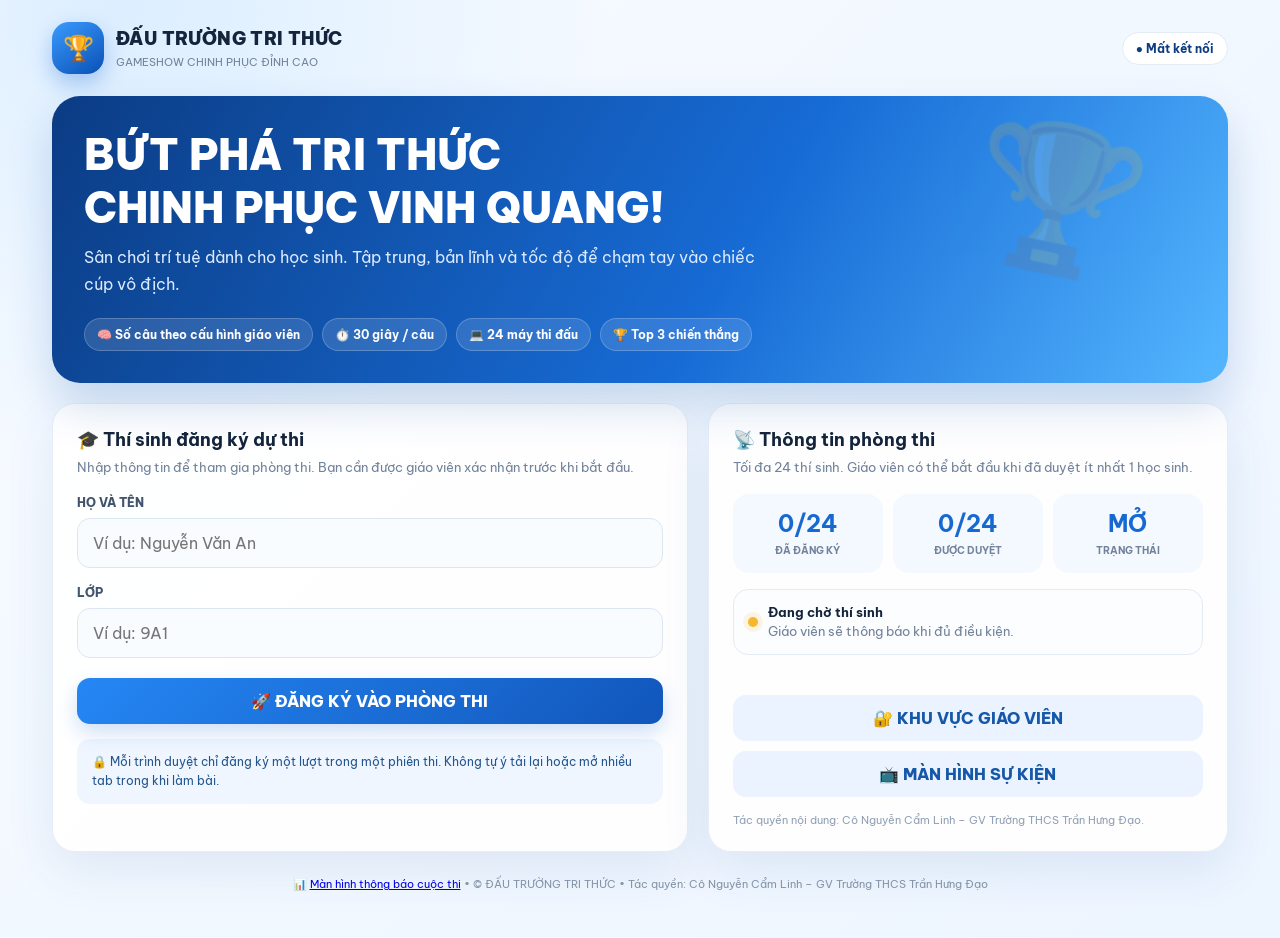
<file: index.html>
<!DOCTYPE html>
<html lang="vi">
<head>
<meta charset="UTF-8"><meta name="viewport" content="width=device-width,initial-scale=1">
<meta name="theme-color" content="#1266d5">
<title>Tin Học GV Ng Cẩm Linh</title>
<link rel="preconnect" href="https://fonts.googleapis.com">
<link href="https://fonts.googleapis.com/css2?family=Be+Vietnam+Pro:wght@400;500;600;700;800;900&display=swap" rel="stylesheet">
<style>
:root{--blue:#1769d2;--deep:#0d3c83;--sky:#eaf4ff;--ink:#14243b;--muted:#71829a;--line:#e3ebf5;--white:#fff;--green:#16a36a;--red:#e34d5b;--gold:#f6b928;--shadow:0 18px 50px #174d8b18}
*{box-sizing:border-box}body{margin:0;font-family:'Be Vietnam Pro',sans-serif;color:var(--ink);background:radial-gradient(circle at 10% 0,#dceeff 0,transparent 32%),linear-gradient(135deg,#f7fbff,#edf5ff);min-height:100vh}
button,input,select{font:inherit}button{cursor:pointer;border:0}.hidden{display:none!important}.wrap{max-width:1220px;margin:auto;padding:22px}.top{display:flex;align-items:center;justify-content:space-between;gap:14px;margin-bottom:22px}.brand{display:flex;align-items:center;gap:12px}.logo{width:52px;height:52px;border-radius:17px;background:linear-gradient(145deg,#3b9bff,#0950b5);color:#fff;display:grid;place-items:center;font-size:25px;box-shadow:0 9px 22px #1769d255}.brand h1{font-size:18px;margin:0;font-weight:900;letter-spacing:.4px}.brand small{color:var(--muted);font-size:11px}.pill{padding:8px 13px;border-radius:30px;background:#fff;border:1px solid var(--line);font-size:12px;color:var(--deep);font-weight:700}.hero{background:linear-gradient(120deg,#0b3c84,#176bd5 58%,#54b6ff);color:#fff;border-radius:28px;padding:32px;position:relative;overflow:hidden;box-shadow:0 22px 45px #1556a633}.hero:after{content:"🏆";position:absolute;right:7%;top:10px;font-size:140px;opacity:.15;transform:rotate(12deg)}.hero h2{font-size:clamp(25px,4vw,42px);margin:0 0 10px;font-weight:900;max-width:720px}.hero p{margin:0;color:#dbeaff;max-width:680px;line-height:1.7}.hero-tags{display:flex;gap:9px;flex-wrap:wrap;margin-top:20px}.hero-tags span{background:#ffffff20;border:1px solid #ffffff35;padding:8px 12px;border-radius:30px;font-size:12px;font-weight:700}
.grid{display:grid;grid-template-columns:1.1fr .9fr;gap:20px;margin-top:20px}.card{background:#ffffffed;border:1px solid #e4edf8;border-radius:23px;padding:24px;box-shadow:var(--shadow)}.card h3{margin:0 0 6px;font-size:18px}.sub{color:var(--muted);font-size:13px;line-height:1.6}.field{margin-top:17px}.field label{display:block;font-size:12px;font-weight:800;margin-bottom:8px;color:#42546d}.field input,.field select{width:100%;border:1px solid #dce6f2;border-radius:13px;padding:14px 15px;outline:none;background:#f9fcff;color:var(--ink)}.field input:focus,.field select:focus{border-color:#5b9be9;box-shadow:0 0 0 4px #1769d215}.btn{padding:13px 18px;border-radius:13px;font-weight:800;transition:.2s;display:inline-flex;align-items:center;justify-content:center;gap:8px}.btn:hover{transform:translateY(-2px)}.primary{background:linear-gradient(135deg,#2587f4,#1156bb);color:white;box-shadow:0 9px 20px #1769d233}.soft{background:#eaf3ff;color:#1557a8}.danger{background:#fff0f1;color:#c13c4b}.success{background:#e8f8f0;color:#13784c}.full{width:100%;margin-top:20px}.notice{padding:13px 15px;border-radius:13px;background:#eff6ff;color:#24568e;font-size:12px;line-height:1.6;margin-top:15px}.status{display:flex;align-items:center;gap:10px;padding:14px;border:1px solid var(--line);border-radius:15px;margin-top:16px;background:#fbfdff}.dot{width:10px;height:10px;border-radius:50%;background:#f5b82e;box-shadow:0 0 0 5px #f5b82e22}.status strong{display:block;font-size:13px}.status small{color:var(--muted)}.stats{display:grid;grid-template-columns:repeat(3,1fr);gap:10px;margin-top:16px}.stat{padding:15px;border-radius:16px;background:#f4f8ff;text-align:center}.stat b{font-size:23px;color:var(--blue);display:block}.stat small{font-size:10px;color:var(--muted);font-weight:700}
.waiting{text-align:center;padding:35px 20px}.pulse{width:74px;height:74px;margin:0 auto 18px;border-radius:24px;background:linear-gradient(145deg,#dff0ff,#fff);display:grid;place-items:center;font-size:34px;box-shadow:0 10px 30px #1769d222;animation:bob 2s infinite}@keyframes bob{50%{transform:translateY(-7px)}}.waiting h2{margin:0 0 8px}.waiting p{color:var(--muted);font-size:13px}
.exam-head{display:flex;align-items:center;justify-content:space-between;gap:12px;flex-wrap:wrap}.student-chip{background:#edf5ff;border-radius:13px;padding:10px 14px;font-size:12px;font-weight:800;color:#1757a6}.timer{width:88px;height:88px;border-radius:50%;background:conic-gradient(var(--blue) var(--progress,100%),#e7eff9 0);display:grid;place-items:center;position:relative}.timer:before{content:"";position:absolute;inset:7px;border-radius:50%;background:white}.timer b{z-index:1;font-size:25px;color:var(--deep)}.qbar{height:8px;background:#eaf0f8;border-radius:20px;overflow:hidden;margin:20px 0}.qbar span{height:100%;display:block;background:linear-gradient(90deg,#3ba1ff,#1260c6);border-radius:20px;transition:width .3s}.qtitle{font-size:clamp(19px,3vw,27px);line-height:1.5;margin:22px 0;font-weight:800}.answers{display:grid;grid-template-columns:1fr 1fr;gap:13px}.answer{border:2px solid #e4edf8;border-radius:17px;background:#fbfdff;padding:17px;text-align:left;display:flex;gap:12px;align-items:center;min-height:72px;font-weight:700;color:#253b57;transition:.18s}.answer:hover{border-color:#8bbaf1;transform:translateY(-2px)}.answer .letter{width:34px;height:34px;flex:0 0 34px;border-radius:11px;background:#eaf3ff;color:#1765c6;display:grid;place-items:center;font-weight:900}.answer.selected{border-color:#1769d2;background:#edf6ff;box-shadow:0 0 0 3px #1769d21a}.answer:disabled{cursor:default}.exam-foot{display:flex;justify-content:space-between;align-items:center;gap:10px;margin-top:20px}.admin-layout{display:grid;grid-template-columns:220px 1fr;gap:18px}.side{background:linear-gradient(160deg,#0d3c83,#176bd5);border-radius:22px;padding:22px;color:white}.side h3{font-size:15px}.side p{font-size:12px;color:#d6e7ff;line-height:1.6}.admin-main{min-width:0}.toolbar{display:flex;gap:10px;flex-wrap:wrap;align-items:center;justify-content:space-between;margin-bottom:15px}.tablewrap{overflow:auto;border:1px solid var(--line);border-radius:15px}table{width:100%;border-collapse:collapse;min-width:620px}th,td{text-align:left;padding:12px 13px;border-bottom:1px solid #edf1f6;font-size:12px}th{background:#f4f8fd;color:#53667f;font-weight:800}td{background:#fff}.tag{padding:5px 9px;border-radius:30px;font-size:10px;font-weight:800;background:#fff4d8;color:#946500}.tag.ok{background:#e8f8ef;color:#14794d}.tag.no{background:#fff0f1;color:#bf3947}.actions{display:flex;gap:6px}.mini{padding:7px 9px;border-radius:9px;font-size:11px;font-weight:800}.result-podium{display:grid;grid-template-columns:1fr 1.1fr 1fr;gap:12px;align-items:end;margin:25px auto;max-width:760px}.pod{border-radius:20px 20px 14px 14px;text-align:center;padding:20px 10px;background:linear-gradient(180deg,#f5f9ff,#e7f1ff);border:1px solid #dbe9f9}.pod.first{padding-top:35px;background:linear-gradient(180deg,#fff7dc,#ffedaa);min-height:210px}.pod.second{min-height:170px}.pod.third{min-height:145px}.pod .cup{font-size:45px}.pod b{display:block;font-size:13px;margin:8px 0}.pod small{color:#64748b;font-size:11px}.muted{color:var(--muted)}.toast{position:fixed;bottom:20px;left:50%;transform:translate(-50%,20px);background:#14243b;color:#fff;padding:13px 18px;border-radius:13px;font-size:12px;opacity:0;pointer-events:none;transition:.25s;z-index:99;box-shadow:var(--shadow)}.toast.show{opacity:1;transform:translate(-50%,0)}.footer{text-align:center;color:#8493a7;font-size:11px;padding:25px}.copyright{font-size:11px;color:#91a0b4}

.exam-gate{min-height:65vh;display:flex;flex-direction:column;align-items:center;justify-content:center;text-align:center;padding:30px;background:radial-gradient(circle at top,#e7f4ff,#fff 65%);border-radius:22px}.exam-gate .gate-icon{font-size:76px;margin-bottom:12px}.exam-gate h2{font-size:clamp(25px,4vw,40px);margin:0 0 10px;color:#0d3c83}.exam-gate p{max-width:650px;color:#61738b;line-height:1.8}.exam-mode{background:#071a35!important}.exam-mode .wrap{max-width:none;padding:0;min-height:100vh}.exam-mode .top,.exam-mode .footer{display:none!important}.exam-mode #exam{display:flex;flex-direction:column;justify-content:center;min-height:100vh;margin:0;border:0;border-radius:0;padding:clamp(18px,4vw,56px);background:linear-gradient(145deg,#f9fcff,#eaf4ff)}.exam-mode #examContent{width:min(1100px,100%);margin:auto}.exam-mode .exam-head{margin-bottom:20px}.finish-hero{background:radial-gradient(circle at 50% 0,#fff8d9,#fff 60%);border:1px solid #f2e4b5;border-radius:24px;padding:30px 20px;margin-bottom:20px}.finish-icon{font-size:72px;line-height:1.2;animation:bob 2s infinite}.finish-hero h2{font-size:clamp(27px,4vw,42px);color:#946300;margin:12px 0 8px}.finish-hero p{color:#68778c;line-height:1.7}.student-certificate{max-width:780px;margin:18px auto;padding:22px;border:1px solid #dce8f6;border-radius:20px;background:#fff;box-shadow:0 12px 35px #174d8b12;text-align:left}.student-certificate h3{margin:0 0 14px;color:#164b8d}.identity-grid{display:grid;grid-template-columns:repeat(2,minmax(0,1fr));gap:12px}.identity-item{padding:13px;border-radius:13px;background:#f4f8fd}.identity-item small{display:block;color:#71829a;font-size:10px;font-weight:800;margin-bottom:5px}.identity-item b{font-size:14px;overflow-wrap:anywhere}.finish-stats{display:grid;grid-template-columns:repeat(3,1fr);gap:12px;max-width:780px;margin:18px auto}.finish-stat{padding:18px 10px;border-radius:16px;background:#f4f8ff;border:1px solid #e3edf9}.finish-stat span{font-size:27px;display:block}.finish-stat b{font-size:22px;color:#155bb2;display:block;margin:5px 0}.finish-stat small{font-size:10px;color:#71829a;font-weight:800}.finish-note{font-size:13px;color:#62748b;margin:18px auto;max-width:700px}.disqualified-box{max-width:760px;margin:50px auto;text-align:center;padding:35px 22px;background:#fff;border:1px solid #ffd6d9;border-radius:24px;box-shadow:var(--shadow)}.disqualified-box .icon{font-size:68px}.disqualified-box h2{color:#bd2638}.admin-question-setting{display:flex;align-items:center;gap:10px;flex-wrap:wrap;background:#f4f8ff;border:1px solid #e2ebf7;padding:12px 14px;border-radius:14px;margin-top:14px}.admin-question-setting input{width:100px;padding:10px;border:1px solid #ccd9e9;border-radius:10px;font-weight:800;color:#164b8d}.admin-question-setting small{color:#65768d}
@media(max-width:800px){.grid,.admin-layout{grid-template-columns:1fr}.side{display:none}.answers{grid-template-columns:1fr}.hero{padding:25px}.hero:after{right:-10px;font-size:100px}.wrap{padding:14px}.card{padding:19px}.result-podium{gap:6px}.pod{padding:14px 5px}.pod .cup{font-size:34px}}
</style></head>
<body><div class="wrap">
<header class="top"><div class="brand"><div class="logo">🏆</div><div><h1>ĐẤU TRƯỜNG TRI THỨC</h1><small>GAMESHOW CHINH PHỤC ĐỈNH CAO</small></div></div><div class="pill" id="connection">● Đang kết nối</div></header>
<section id="home">
  <div class="hero"><h2>BỨT PHÁ TRI THỨC<br>CHINH PHỤC VINH QUANG!</h2><p>Sân chơi trí tuệ dành cho học sinh. Tập trung, bản lĩnh và tốc độ để chạm tay vào chiếc cúp vô địch.</p><div class="hero-tags"><span>🧠 Số câu theo cấu hình giáo viên</span><span>⏱️ 30 giây / câu</span><span>💻 24 máy thi đấu</span><span>🏆 Top 3 chiến thắng</span></div></div>
  <div class="grid">
    <div class="card"><h3>🎓 Thí sinh đăng ký dự thi</h3><div class="sub">Nhập thông tin để tham gia phòng thi. Bạn cần được giáo viên xác nhận trước khi bắt đầu.</div>
      <div class="field"><label>HỌ VÀ TÊN</label><input id="studentName" maxlength="70" placeholder="Ví dụ: Nguyễn Văn An" autocomplete="name"></div>
      <div class="field"><label>LỚP</label><input id="studentClass" maxlength="20" placeholder="Ví dụ: 9A1"></div>
      <button class="btn primary full" id="joinBtn" onclick="joinGame()">🚀 ĐĂNG KÝ VÀO PHÒNG THI</button>
      <div class="notice">🔒 Mỗi trình duyệt chỉ đăng ký một lượt trong một phiên thi. Không tự ý tải lại hoặc mở nhiều tab trong khi làm bài.</div>
      <div id="joinStatus" class="status hidden"><span class="dot"></span><div><strong>Đang chờ xác nhận</strong><small>Giữ nguyên trang này để giáo viên duyệt.</small></div></div>
    </div>
    <div class="card"><h3>📡 Thông tin phòng thi</h3><div class="sub">Tối đa 24 thí sinh. Giáo viên có thể bắt đầu khi đã duyệt ít nhất 1 học sinh.</div>
      <div class="stats"><div class="stat"><b id="countJoined">0/24</b><small>ĐÃ ĐĂNG KÝ</small></div><div class="stat"><b id="countApproved">0/24</b><small>ĐƯỢC DUYỆT</small></div><div class="stat"><b id="roomState">MỞ</b><small>TRẠNG THÁI</small></div></div>
      <div class="status"><span class="dot" id="roomDot"></span><div><strong id="roomMessage">Đang chờ thí sinh</strong><small id="roomSub">Giáo viên sẽ thông báo khi đủ điều kiện.</small></div></div>
      <div style="margin-top:20px"><button class="btn soft full" onclick="showTeacherLogin()">🔐 KHU VỰC GIÁO VIÊN</button></div>
      <a class="btn soft full" style="text-decoration:none;margin-top:10px" href="monitor.html">📺 MÀN HÌNH SỰ KIỆN</a>
      <div class="copyright" style="margin-top:16px">Tác quyền nội dung: Cô Nguyễn Cẩm Linh – GV Trường THCS Trần Hưng Đạo.</div>
    </div>
  </div>
</section>

<section id="waiting" class="card waiting hidden"><div class="pulse">⏳</div><h2 id="waitingTitle">Bạn đã đăng ký thành công!</h2><p id="waitingText">Vui lòng chờ giáo viên xác nhận. Không đóng trình duyệt.</p><div class="pill" id="waitingName">Thí sinh</div></section>

<section id="exam" class="card hidden">
  <div id="fullscreenGate" class="exam-gate"><div class="gate-icon">🛡️</div><h2>VÀO PHÒNG THI TOÀN MÀN HÌNH</h2><p>Bài thi chỉ bắt đầu sau khi bạn chuyển sang chế độ toàn màn hình. Không thoát toàn màn hình, không chuyển tab hoặc rời khỏi cửa sổ thi. Mọi hành vi rời màn hình trong thời gian làm bài sẽ được ghi nhận là vi phạm và có thể bị loại.</p><div class="student-chip" id="gateStudent">👤 Thí sinh</div><button class="btn primary" style="margin-top:22px;min-width:260px" onclick="startExamFullscreen()">🔒 XÁC NHẬN VÀ BẮT ĐẦU THI</button></div>
  <div id="examContent" class="hidden"><div class="exam-head"><div><div class="student-chip" id="examStudent">👤 Thí sinh</div><div class="sub" style="margin-top:8px" id="examMeta">Câu 1/10 • Đấu trường tri thức</div></div><div style="text-align:center"><div class="timer" id="timer"><b id="timeLeft">30</b></div><small class="muted">GIÂY CÒN LẠI</small></div></div>
  <div class="qbar"><span id="progress" style="width:10%"></span></div>
  <div class="qtitle" id="questionText">Đang tải câu hỏi...</div><div class="answers" id="answers"></div>
  <div class="exam-foot"><span class="sub" id="answerHint">Chọn một đáp án phù hợp.</span><button class="btn primary" id="nextBtn" onclick="submitCurrentAnswer()" disabled>GỬI ĐÁP ÁN →</button></div></div>
</section>

<section id="finished" class="card waiting hidden"><div class="finish-hero"><div class="finish-icon">🏆🎉</div><h2>CHÚC MỪNG BẠN ĐÃ HOÀN THÀNH!</h2><p id="finishedText">Bạn đã hoàn thành nhiệm vụ tại Đấu trường tri thức.</p><div style="font-size:28px;letter-spacing:8px;margin-top:12px">🌟 🥇 🎖️ 🏅 🌟</div></div><div class="student-certificate"><h3>🎓 THÔNG TIN THÍ SINH HOÀN THÀNH</h3><div class="identity-grid"><div class="identity-item"><small>HỌ VÀ TÊN</small><b id="finalName">—</b></div><div class="identity-item"><small>LỚP</small><b id="finalClass">—</b></div><div class="identity-item"><small>MÃ THÍ SINH</small><b id="finalStudentId">—</b></div><div class="identity-item"><small>TRẠNG THÁI</small><b>✅ ĐÃ HOÀN THÀNH</b></div></div></div><div class="finish-stats"><div class="finish-stat"><span>🎯</span><b id="finalCorrect">0</b><small>SỐ CÂU ĐÚNG</small></div><div class="finish-stat"><span>📚</span><b id="finalTotal">0</b><small>TỔNG SỐ CÂU</small></div><div class="finish-stat"><span>⏱️</span><b id="finalTime">--</b><small>THỜI GIAN</small></div></div><div class="finish-note">🎊 Cảm ơn bạn đã tham gia. Hãy tiếp tục nuôi dưỡng tinh thần học hỏi, bản lĩnh và khát vọng chinh phục tri thức!</div><div class="sub" id="finalFinishedAt"></div></section>
<section id="disqualified" class="card hidden"><div class="disqualified-box"><div class="icon">🚫⚠️</div><h2>THÍ SINH ĐÃ BỊ LOẠI</h2><p id="disqualifiedText">Hệ thống ghi nhận hành vi rời khỏi màn hình thi. Bài làm đã bị dừng theo quy chế.</p><div class="student-chip" id="disqualifiedStudent">Thí sinh</div><p class="sub">Vui lòng liên hệ giáo viên coi thi để được hỗ trợ.</p></div></section>

<section id="teacherLogin" class="card hidden" style="max-width:520px;margin:30px auto"><h3>🔐 Đăng nhập giáo viên</h3><p class="sub">Chỉ tài khoản quản trị mới được điều khiển cuộc thi.</p><div class="field"><label>TÊN ĐĂNG NHẬP</label><input id="teacherUser" autocomplete="username" placeholder="Tài khoản giáo viên"></div><div class="field"><label>MẬT KHẨU</label><input id="teacherPass" type="password" autocomplete="current-password" placeholder="Mật khẩu"></div><button class="btn primary full" onclick="teacherLogin()">ĐĂNG NHẬP</button><button class="btn soft full" onclick="goHome()">← Quay lại</button></section>

<section id="teacher" class="hidden">
  <div class="admin-layout"><aside class="side"><div style="font-size:35px">🎛️</div><h3>TRUNG TÂM ĐIỀU KHIỂN</h3><p>Quản lý phòng thi, phê duyệt thí sinh và điều phối cuộc thi trực tiếp.</p><div style="border-top:1px solid #ffffff35;margin-top:18px;padding-top:15px;font-size:11px">ĐẤU TRƯỜNG TRI THỨC<br>TEACHER CONSOLE</div><button class="btn" style="background:#ffffff20;color:#fff;width:100%;margin-top:25px" onclick="teacherLogout()">Đăng xuất</button></aside>
  <div class="admin-main">
    <div class="hero" style="padding:23px 26px"><h2 style="font-size:25px">BẢNG ĐIỀU KHIỂN GIÁO VIÊN</h2><p>Duyệt danh sách thí sinh và bắt đầu đồng loạt với số lượng thực tế từ 1 đến 24 học sinh.</p></div>
    <div class="stats"><div class="stat"><b id="adminJoined">0/24</b><small>ĐĂNG KÝ</small></div><div class="stat"><b id="adminApproved">0/24</b><small>ĐÃ DUYỆT</small></div><div class="stat"><b id="adminDone">0/24</b><small>ĐÃ HOÀN THÀNH</small></div></div>
    <div class="card" style="margin-top:17px"><div class="toolbar"><div><h3>👥 Danh sách thí sinh</h3><div class="sub">Duyệt hoặc từ chối từng học sinh.</div></div><button class="btn soft" onclick="refreshTeacher()">↻ Làm mới</button></div>
      <div class="tablewrap"><table><thead><tr><th>#</th><th>HỌ VÀ TÊN</th><th>LỚP</th><th>TRẠNG THÁI</th><th>THAO TÁC</th></tr></thead><tbody id="studentRows"><tr><td colspan="5">Chưa có dữ liệu</td></tr></tbody></table></div>
      <div class="admin-question-setting"><b>📚 Số câu giao cho mỗi thí sinh:</b><input id="questionCountInput" type="number" min="1" max="10" value="10"><small id="questionLibraryInfo">Đang kiểm tra thư viện câu hỏi...</small></div>
      <div class="toolbar" style="margin-top:18px"><div><b>Điều khiển cuộc thi</b><div class="sub" id="adminState">Phòng thi đang mở.</div></div><div class="actions"><button class="btn primary" id="startBtn" onclick="startGame()">🚀 BẮT ĐẦU THI</button><button class="btn danger" onclick="resetGame()">↺ ĐẶT LẠI PHÒNG</button></div></div>
      <div class="notice">Lưu ý: Giáo viên có thể bắt đầu với số lượng đã duyệt thực tế (từ 1 đến 24). Danh sách đã duyệt tại thời điểm bắt đầu là danh sách thi chính thức.</div>
    </div>
    <div class="card" style="margin-top:17px"><div class="toolbar"><div><h3>🏆 Kết quả và bảng xếp hạng</h3><div class="sub">Ưu tiên số câu đúng, sau đó thời gian hoàn thành ngắn hơn.</div></div><button class="btn soft" onclick="refreshTeacher()">Cập nhật kết quả</button></div><div id="leaderboard"><p class="sub">Chưa có kết quả.</p></div></div>
  </div></div>
</section>
<div class="footer">📊 <a href="monitor.html">Màn hình thông báo cuộc thi</a> • © ĐẤU TRƯỜNG TRI THỨC • Tác quyền: Cô Nguyễn Cẩm Linh – GV Trường THCS Trần Hưng Đạo</div>
</div><div class="toast" id="toast"></div>

<script>
/* CẤU HÌNH: dán URL Web App của Google Apps Script sau khi triển khai */
const API_URL = "https://script.google.com/macros/s/AKfycbwBzw8WJNuZJUEEIGo9FSfzOePeyimN5khE0KiyC6nHTuqZzdHC2HtYjnEhfJjfh7U/exec";
const REQUIRED = 24;
let studentToken = localStorage.getItem("dtt_student_token") || "";
let teacherToken = sessionStorage.getItem("dtt_teacher_token") || "";
let studentInfo = null, examState = null, selected = null, timerHandle = null, pollHandle = null, busy = false, examActive = false, violationSent = false;
const $ = id => document.getElementById(id);
function toast(msg){const el=$("toast");el.textContent=msg;el.classList.add("show");setTimeout(()=>el.classList.remove("show"),3000)}
function show(id){["home","waiting","exam","finished","disqualified","teacherLogin","teacher"].forEach(x=>$(x).classList.add("hidden"));$(id).classList.remove("hidden")}
function goHome(){leaveExamMode();show("home")}
function leaveExamMode(){examActive=false;localStorage.removeItem("dtt_exam_active");document.body.classList.remove("exam-mode");if(document.fullscreenElement&&document.exitFullscreen){document.exitFullscreen().catch(()=>{});}}
async function startExamFullscreen(){if(!examState)return;if(!document.documentElement.requestFullscreen){toast("Trình duyệt không hỗ trợ chế độ toàn màn hình. Vui lòng dùng Chrome hoặc Edge bản mới.");return}try{await document.documentElement.requestFullscreen();examActive=true;violationSent=false;localStorage.setItem("dtt_exam_active","1");document.body.classList.add("exam-mode");$("fullscreenGate").classList.add("hidden");$("examContent").classList.remove("hidden");renderQuestion(examState)}catch(e){toast("Không thể bật toàn màn hình. Hãy cho phép trình duyệt và thử lại.")}}
async function handleExamViolation(reason){if(!examActive||violationSent)return;violationSent=true;examActive=false;localStorage.removeItem("dtt_exam_active");clearInterval(timerHandle);clearInterval(pollHandle);document.body.classList.remove("exam-mode");const who=examState&&examState.student?examState.student:studentInfo||{};$("disqualifiedStudent").textContent=(who.name||"Thí sinh")+" • "+(who.klass||"");$("disqualifiedText").textContent="Hệ thống ghi nhận vi phạm: "+reason+". Bài thi đã bị dừng và thí sinh bị loại khỏi phiên thi.";show("disqualified");try{await post("violation",{token:studentToken,reason})}catch(e){toast("Không gửi được biên bản vi phạm. Vui lòng báo giáo viên coi thi ngay.")}if(document.fullscreenElement&&document.exitFullscreen){try{await document.exitFullscreen()}catch(e){}}}
document.addEventListener("fullscreenchange",()=>{if(examActive&&!document.fullscreenElement)handleExamViolation("Thoát chế độ toàn màn hình")});
document.addEventListener("visibilitychange",()=>{if(examActive&&document.hidden)handleExamViolation("Chuyển tab hoặc ẩn trang thi")});
window.addEventListener("blur",()=>{if(examActive)handleExamViolation("Rời khỏi cửa sổ trình duyệt đang thi")});
function checkConfig(){if(!API_URL.startsWith("https://script.google.com/")){toast("Vui lòng cấu hình API_URL trong index.html");return false}return true}
function jsonp(params){return new Promise((resolve,reject)=>{const cb="dttcb_"+Math.random().toString(36).slice(2);const s=document.createElement("script");const timeout=setTimeout(()=>{cleanup();reject(new Error("Máy chủ không phản hồi"))},12000);function cleanup(){clearTimeout(timeout);delete window[cb];s.remove()}window[cb]=data=>{cleanup();resolve(data)};s.onerror=()=>{cleanup();reject(new Error("Không thể kết nối máy chủ"))};s.src=API_URL+"?"+new URLSearchParams({...params,callback:cb,ts:Date.now()});document.body.appendChild(s)})}
async function post(action,data={}){if(!checkConfig())throw new Error("Chưa cấu hình máy chủ");const rid=crypto.randomUUID?crypto.randomUUID():Date.now()+"_"+Math.random();const body=new URLSearchParams({payload:JSON.stringify({action,rid,...data})});try{await fetch(API_URL,{method:"POST",mode:"no-cors",body})}catch(e){/* no-cors intentionally opaque; result is confirmed by polling */}for(let i=0;i<18;i++){await new Promise(r=>setTimeout(r,650));const res=await jsonp({action:"result",rid});if(res&&res.ready)return res.data}throw new Error("Máy chủ chưa xác nhận thao tác. Vui lòng thử lại.")}
async function apiState(){return jsonp({action:"state",token:studentToken})}
async function refreshPublic(){try{const s=await jsonp({action:"public"});$("connection").textContent="● Đã kết nối";$("countJoined").textContent=(s.joined||0)+"/24";$("countApproved").textContent=(s.approved||0)+"/24";$("roomState").textContent=s.phase==="running"?"ĐANG THI":s.phase==="finished"?"KẾT THÚC":"MỞ";$("roomMessage").textContent=s.phase==="running"?"Cuộc thi đang diễn ra":s.phase==="finished"?"Cuộc thi đã kết thúc":(s.approved||0)+"/24 học sinh đã được duyệt";$("roomSub").textContent=s.phase==="lobby"?"Giáo viên có thể bắt đầu sau khi duyệt ít nhất 1 học sinh.":"Hãy theo dõi hướng dẫn của giáo viên";$("roomDot").style.background=s.phase==="running"?"#16a36a":"#f5b82e"}catch(e){$("connection").textContent="● Mất kết nối";}}
async function joinGame(){if(busy)return;const name=$("studentName").value.trim(),klass=$("studentClass").value.trim();if(name.length<2||!klass){toast("Vui lòng nhập họ tên và lớp");return}busy=true;$("joinBtn").disabled=true;try{const clientId=localStorage.getItem("dtt_client_id")||crypto.randomUUID();localStorage.setItem("dtt_client_id",clientId);const r=await post("register",{name,klass,clientId});if(!r.ok)throw new Error(r.message||"Không thể đăng ký");studentToken=r.token;studentInfo={name,klass};localStorage.setItem("dtt_student_token",studentToken);$("waitingName").textContent=name+" • "+klass;show("waiting");$("waitingTitle").textContent="Đăng ký thành công!";$("waitingText").textContent="Vui lòng chờ giáo viên xác nhận. Không đóng trình duyệt.";startStudentPolling()}catch(e){toast(e.message)}finally{busy=false;$("joinBtn").disabled=false}}
function startStudentPolling(){clearInterval(pollHandle);pollHandle=setInterval(checkStudentState,1800);checkStudentState()}
async function checkStudentState(){if(!studentToken)return;try{const s=await apiState();if(!s.ok)return;if(s.status==="rejected"){toast("Giáo viên chưa chấp nhận đăng ký");localStorage.removeItem("dtt_student_token");studentToken="";clearInterval(pollHandle);goHome();return}if(s.status==="approved"&&s.phase==="lobby"){$("waitingTitle").textContent="Bạn đã được giáo viên duyệt!";$("waitingText").textContent="Hãy giữ nguyên màn hình. Cuộc thi sẽ bắt đầu khi giáo viên phát lệnh."; }if(s.phase==="running"&&s.status==="approved"){if(localStorage.getItem("dtt_exam_active")==="1"){studentInfo=s.student;examState=s;examActive=true;await handleExamViolation("Tải lại hoặc mở lại trang trong khi đang làm bài");return}clearInterval(pollHandle);studentInfo=s.student;examState=s;$("gateStudent").textContent="👤 "+s.student.name+" • "+s.student.klass;show("exam");$("fullscreenGate").classList.remove("hidden");$("examContent").classList.add("hidden") }if(s.status==="done"){clearInterval(pollHandle);leaveExamMode();renderFinished(s)}if(s.status==="disqualified"){clearInterval(pollHandle);leaveExamMode();$("disqualifiedStudent").textContent=(s.student?.name||"Thí sinh")+" • "+(s.student?.klass||"");show("disqualified");}}catch(e){}}
function renderQuestion(s){examState=s;selected=null;const q=s.question;if(!q){checkStudentState();return}$("examStudent").textContent="👤 "+s.student.name+" • "+s.student.klass;const total=s.totalQuestions||10;$("examMeta").textContent=`Câu ${s.index+1}/${total} • Đấu trường tri thức`;$("questionText").textContent=q.text;$("progress").style.width=(((s.index+1)/total)*100)+"%";$("answers").innerHTML="";["A","B","C","D"].forEach((k)=>{const b=document.createElement("button");b.className="answer";b.innerHTML=`<span class="letter">${k}</span><span></span>`;b.querySelector("span:last-child").textContent=q[k];b.onclick=()=>{selected=k;document.querySelectorAll(".answer").forEach(x=>x.classList.remove("selected"));b.classList.add("selected");$("nextBtn").disabled=false};$("answers").appendChild(b)});$("nextBtn").disabled=true;$("answerHint").textContent="Chọn một đáp án rồi nhấn GỬI ĐÁP ÁN.";startTimer(s.deadline)}
function startTimer(deadline){clearInterval(timerHandle);function tick(){const left=Math.max(0,Math.ceil((deadline-Date.now())/1000));$("timeLeft").textContent=left;$("timer").style.setProperty("--progress",(left/30*100)+"%");if(left<=0){clearInterval(timerHandle);submitCurrentAnswer(true)}}tick();timerHandle=setInterval(tick,200)}
async function submitCurrentAnswer(timeout=false){if(busy||!examState)return;busy=true;clearInterval(timerHandle);$("nextBtn").disabled=true;document.querySelectorAll(".answer").forEach(x=>x.disabled=true);try{const r=await post("answer",{token:studentToken,questionIndex:examState.index,answer:timeout?"":(selected||""),timeout});if(!r.ok)throw new Error(r.message||"Không thể gửi đáp án");if(r.done){clearInterval(pollHandle);leaveExamMode();renderFinished({status:"done",student:r.student||examState.student,correct:r.correct,totalQuestions:r.totalQuestions||examState.totalQuestions,elapsedMs:r.elapsedMs,finishedAt:Date.now()})}else renderQuestion(r.state)}catch(e){toast(e.message);checkStudentState()}finally{busy=false}}
function formatTime(ms){const sec=Math.max(0,Math.floor(ms/1000));return Math.floor(sec/60)+" phút "+String(sec%60).padStart(2,"0")+" giây"}
function renderFinished(s){const st=s.student||studentInfo||{};const total=Number(s.totalQuestions)||10;$("finalName").textContent=st.name||"—";$("finalClass").textContent=st.klass||"—";$("finalStudentId").textContent=st.id||"Đã xác thực";$("finalCorrect").textContent=(Number(s.correct)||0);$("finalTotal").textContent=total;$("finalTime").textContent=formatTime(s.elapsedMs||0);$("finalFinishedAt").textContent=s.finishedAt?"🕒 Hoàn thành lúc: "+new Date(Number(s.finishedAt)).toLocaleString("vi-VN"):"✅ Bài làm đã được hệ thống ghi nhận.";$("finishedText").textContent="Chúc mừng "+(st.name||"bạn")+" lớp "+(st.klass||"")+" đã hoàn thành "+total+" câu hỏi của Đấu trường tri thức!";show("finished")}
function showTeacherLogin(){show("teacherLogin")}
async function teacherLogin(){try{const r=await post("teacherLogin",{username:$("teacherUser").value.trim(),password:$("teacherPass").value});if(!r.ok)throw new Error(r.message||"Sai thông tin đăng nhập");teacherToken=r.token;sessionStorage.setItem("dtt_teacher_token",teacherToken);show("teacher");refreshTeacher();clearInterval(pollHandle);pollHandle=setInterval(refreshTeacher,2500)}catch(e){toast(e.message)}}
function teacherLogout(){teacherToken="";sessionStorage.removeItem("dtt_teacher_token");clearInterval(pollHandle);goHome()}
async function teacherCall(action,data={}){return post(action,{teacherToken,...data})}
async function refreshTeacher(){if(!teacherToken)return;try{const s=await jsonp({action:"teacherState",teacherToken});if(!s.ok){teacherLogout();return}renderTeacher(s)}catch(e){}}
function renderTeacher(s){const available=Number(s.availableQuestionCount)||0;$("questionCountInput").max=Math.max(1,available);if(!$("questionCountInput").dataset.touched){$("questionCountInput").value=Math.min(10,available||10)}$("questionLibraryInfo").textContent="Thư viện hiện có "+available+" câu hợp lệ. Chọn từ 1 đến "+available+" câu cho phiên thi.";$("adminJoined").textContent=s.students.filter(p=>p.status!=="rejected").length+"/24";$("adminApproved").textContent=s.approved+"/24";$("adminDone").textContent=s.done+"/24";$("adminState").textContent=s.phase==="lobby"?"Phòng chờ – giáo viên có thể bắt đầu khi đã duyệt ít nhất 1 học sinh.":s.phase==="running"?"Cuộc thi đang diễn ra – đề thi gồm "+(s.questionCount||10)+" câu.":"Cuộc thi đã kết thúc."; $("startBtn").disabled=!(s.phase==="lobby"&&s.approved>=1);$("startBtn").style.opacity=$("startBtn").disabled?".45":"1";$("startBtn").textContent="🚀 BẮT ĐẦU THI ("+(s.approved||0)+")";$("studentRows").innerHTML="";s.students.forEach((p,i)=>{const tr=document.createElement("tr");const status=p.status==="approved"?"Đã duyệt":p.status==="pending"?"Chờ duyệt":p.status==="done"?"Hoàn thành":p.status==="rejected"?"Từ chối":p.status==="disqualified"?"Đã bị loại":p.status;const tag=p.status==="approved"||p.status==="done"?"ok":p.status==="rejected"?"no":"";tr.innerHTML=`<td>${i+1}</td><td class="name"></td><td class="klass"></td><td><span class="tag ${tag}">${status}</span></td><td><div class="actions"></div></td>`;tr.querySelector(".name").textContent=p.name;tr.querySelector(".klass").textContent=p.klass;const a=tr.querySelector(".actions");if(s.phase==="lobby"&&p.status==="pending"){const yes=document.createElement("button");yes.className="mini success";yes.textContent="Duyệt";yes.onclick=()=>approve(p.id,true);const no=document.createElement("button");no.className="mini danger";no.textContent="Từ chối";no.onclick=()=>approve(p.id,false);a.append(yes,no)}$("studentRows").appendChild(tr)});renderLeaderboard(s.results||[])}
async function approve(id,yes){try{const r=await teacherCall("approve",{studentId:id,approved:yes});if(!r.ok)throw new Error(r.message);toast(yes?"Đã duyệt học sinh":"Đã từ chối học sinh");refreshTeacher()}catch(e){toast(e.message)}}
async function startGame(){const count=Math.floor(Number($("questionCountInput").value)||0);const max=Math.floor(Number($("questionCountInput").max)||0);if(count<1||count>max){toast("Số câu thi phải từ 1 đến "+max+" câu hợp lệ trong thư viện.");return}if(!confirm("Bắt đầu cuộc thi với "+count+" câu hỏi cho "+($("adminApproved").textContent||"0")+" học sinh đã được duyệt? Hệ thống sẽ chọn ngẫu nhiên cùng một bộ câu hỏi cho tất cả thí sinh."))return;try{const r=await teacherCall("start",{questionCount:count});if(!r.ok)throw new Error(r.message);toast("Đã phát lệnh bắt đầu cuộc thi!");refreshTeacher()}catch(e){toast(e.message)}}
async function resetGame(){if(!confirm("Đặt lại phòng thi sẽ xóa phiên hiện tại và kết quả trong phiên. Bạn chắc chắn?"))return;try{const r=await teacherCall("reset");if(!r.ok)throw new Error(r.message);toast("Đã đặt lại phòng thi");refreshTeacher()}catch(e){toast(e.message)}}
function renderLeaderboard(results){const box=$("leaderboard");if(!results.length){box.innerHTML='<p class="sub">Chưa có kết quả hoàn thành.</p>';return}const medals=["🥇","🥈","🥉"];let html='<div class="result-podium">';const order=[1,0,2];order.forEach((idx)=>{const r=results[idx];if(!r)return;html+=`<div class="pod ${idx===0?"first":idx===1?"second":"third"}"><div class="cup">${medals[idx]}</div><b class="rankname"></b><small>${r.correct}/${r.totalQuestions||10} câu đúng<br>${formatTime(r.elapsedMs)}</small></div>`});html+='</div><div class="tablewrap"><table><thead><tr><th>HẠNG</th><th>HỌ VÀ TÊN</th><th>LỚP</th><th>ĐÚNG</th><th>THỜI GIAN</th></tr></thead><tbody>';results.forEach((r,i)=>{html+=`<tr><td>${i+1}</td><td>${escapeHtml(r.name)}</td><td>${escapeHtml(r.klass)}</td><td>${r.correct}/${r.totalQuestions||10}</td><td>${formatTime(r.elapsedMs)}</td></tr>`});html+='</tbody></table></div>';box.innerHTML=html;const names=box.querySelectorAll(".rankname");order.forEach((idx,j)=>{if(results[idx]&&names[j])names[j].textContent=results[idx].name})}
function escapeHtml(s){return String(s).replace(/[&<>"']/g,c=>({"&":"&amp;","<":"&lt;",">":"&gt;",'"':"&quot;","'":"&#39;"}[c]))}
$("questionCountInput").addEventListener("input",()=>{$("questionCountInput").dataset.touched="1"});
window.addEventListener("load",()=>{refreshPublic();setInterval(refreshPublic,5000);if(studentToken){show("waiting");startStudentPolling()}if(teacherToken){show("teacher");refreshTeacher();pollHandle=setInterval(refreshTeacher,2500)}});
</script></body></html>
</file>
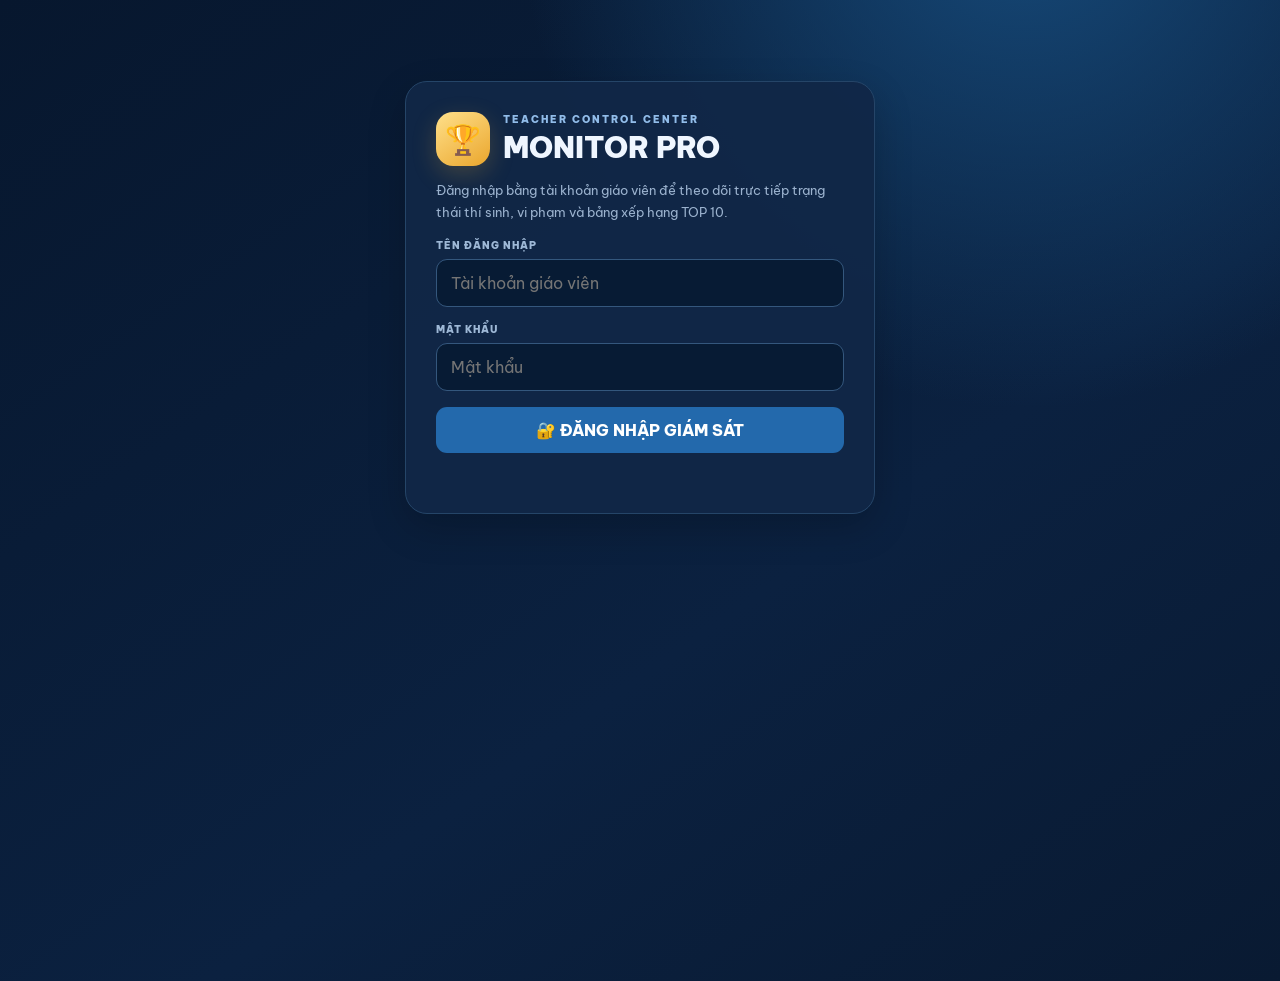
<file: monitor.html>
<!DOCTYPE html>
<html lang="vi">
<head>
<meta charset="UTF-8"><meta name="viewport" content="width=device-width,initial-scale=1">
<meta name="theme-color" content="#081a35">
<title>Monitor PRO – Đấu trường tri thức</title>
<link rel="preconnect" href="https://fonts.googleapis.com">
<link href="https://fonts.googleapis.com/css2?family=Be+Vietnam+Pro:wght@400;500;600;700;800;900&display=swap" rel="stylesheet">
<style>
:root{--bg:#081a35;--panel:#102747;--panel2:#142f53;--line:#254568;--muted:#9bb2ce;--text:#eff6ff;--blue:#53a7ff;--green:#28d99a;--yellow:#ffd166;--red:#ff657a;--purple:#b99aff;--shadow:0 14px 38px #0003}
*{box-sizing:border-box}body{margin:0;background:radial-gradient(circle at 80% -10%,#164a7a 0,transparent 34%),linear-gradient(145deg,#07172e,#0b2140 60%,#091a32);color:var(--text);font-family:'Be Vietnam Pro',sans-serif;min-height:100vh}button,input,select{font:inherit}.hidden{display:none!important}.shell{width:min(1600px,96vw);margin:auto;padding:22px 0 50px}.top{display:flex;justify-content:space-between;align-items:center;gap:16px;margin-bottom:20px}.brand{display:flex;align-items:center;gap:13px}.logo{width:54px;height:54px;border-radius:17px;display:grid;place-items:center;font-size:29px;background:linear-gradient(145deg,#ffe08a,#eaa62d);box-shadow:0 8px 25px #f5b63835}.eyebrow{font-size:10px;letter-spacing:2px;color:#91bce9;font-weight:900}.brand h1{font-size:clamp(20px,3vw,29px);margin:3px 0 0;font-weight:900}.topright{display:flex;align-items:center;gap:10px;flex-wrap:wrap}.pill{padding:8px 12px;border:1px solid var(--line);border-radius:30px;background:#ffffff0b;color:#c9ddf5;font-size:11px;font-weight:800}.pill.live{color:#8ff5c9;border-color:#23795f;background:#0d503c55}.pill.off{color:#ffd48a}.btn{border:0;border-radius:11px;padding:10px 14px;font-weight:800;cursor:pointer;color:white;background:#2369ac}.btn:hover{filter:brightness(1.12)}.btn.ghost{background:#ffffff12;border:1px solid var(--line)}.login{width:min(470px,94vw);margin:9vh auto;padding:30px;border:1px solid var(--line);border-radius:22px;background:#102747eF;box-shadow:var(--shadow)}.login h2{margin:0 0 8px}.login p{color:var(--muted);font-size:13px;line-height:1.7}.field{margin:16px 0}.field label{display:block;font-size:10px;color:#9eb8d6;font-weight:900;letter-spacing:1px;margin-bottom:7px}.field input{width:100%;padding:13px 14px;border-radius:11px;border:1px solid #34577d;background:#071b34;color:white;outline:none}.field input:focus{border-color:var(--blue);box-shadow:0 0 0 3px #53a7ff20}.login .btn{width:100%;padding:13px}.error{color:#ff9ba9;font-size:12px;margin-top:12px;min-height:18px}.overview{display:grid;grid-template-columns:repeat(7,minmax(0,1fr));gap:11px;margin:18px 0}.stat{padding:15px 14px;border:1px solid var(--line);border-radius:16px;background:linear-gradient(145deg,#153457,#102541);box-shadow:var(--shadow);min-width:0}.stat .label{color:var(--muted);font-size:10px;font-weight:800;letter-spacing:.5px;text-transform:uppercase}.stat .num{font-size:clamp(23px,3vw,34px);font-weight:900;margin-top:5px;line-height:1.2}.stat .hint{font-size:10px;color:#8da9c8;margin-top:4px}.c-blue{color:#8bc7ff}.c-green{color:#6af0bd}.c-yellow{color:#ffdb85}.c-red{color:#ff8998}.c-purple{color:#c8b2ff}.layout{display:grid;grid-template-columns:minmax(0,1.65fr) minmax(340px,.9fr);gap:14px;align-items:start}.col{display:grid;gap:14px;min-width:0}.panel{border:1px solid var(--line);border-radius:17px;background:linear-gradient(145deg,#112a49f5,#0d2340f5);box-shadow:var(--shadow);overflow:hidden;min-width:0}.panelhead{display:flex;justify-content:space-between;align-items:center;gap:12px;padding:16px 18px;border-bottom:1px solid #254568}.panelhead h2{font-size:15px;margin:0;font-weight:900}.panelhead small{color:var(--muted);font-size:10px}.panelbody{padding:14px 16px}.tools{display:flex;gap:8px;flex-wrap:wrap}.tools input,.tools select{background:#071b34;color:#eaf4ff;border:1px solid #315477;border-radius:9px;padding:9px 10px;font-size:11px;outline:none}.tools input{min-width:190px;flex:1}.tablewrap{overflow:auto;max-height:490px}table{border-collapse:collapse;width:100%;min-width:760px;font-size:11px}th{position:sticky;top:0;background:#173657;color:#a9c5e3;text-align:left;font-size:9px;letter-spacing:.5px;text-transform:uppercase;z-index:1}th,td{padding:11px 10px;border-bottom:1px solid #234362;vertical-align:middle}tbody tr:hover{background:#ffffff08}.name{font-weight:800;color:#f3f8ff}.sub{font-size:9px;color:#8faaca;margin-top:3px}.tag{display:inline-flex;align-items:center;gap:5px;padding:5px 8px;border-radius:20px;font-size:9px;font-weight:900;white-space:nowrap;background:#ffffff12;color:#c5d8ef}.tag.run{color:#7cf0bc;background:#0c644655}.tag.done{color:#ffdc88;background:#80601d55}.tag.out{color:#ff9aa7;background:#762d3d66}.tag.wait{color:#9acaff;background:#205a8c66}.tag.reject{color:#c3cad4;background:#525b6866}.bar{height:7px;width:100%;min-width:80px;background:#ffffff12;border-radius:20px;overflow:hidden;margin-top:5px}.bar i{display:block;height:100%;border-radius:20px;background:linear-gradient(90deg,#3d9fff,#44e0b0)}.progresscell{min-width:115px}.muted{color:var(--muted)}.ranklist{display:grid;gap:8px}.rank{display:grid;grid-template-columns:36px minmax(0,1fr) auto;gap:10px;align-items:center;padding:10px;border:1px solid #294968;border-radius:12px;background:#ffffff06}.medal{width:34px;height:34px;border-radius:11px;display:grid;place-items:center;font-size:18px;background:#ffffff12}.rank:nth-child(1) .medal{background:#87621c66}.rank:nth-child(2) .medal{background:#66788b66}.rank:nth-child(3) .medal{background:#89502d66}.rankname{font-size:11px;font-weight:900}.rankmeta{font-size:9px;color:#94aecb;margin-top:3px}.rankscore{text-align:right;font-size:12px;font-weight:900;color:#ffe09a}.rankscore small{display:block;color:#9eb6d0;font-size:9px;font-weight:600;margin-top:3px}.empty{padding:22px;text-align:center;color:#8faaca;font-size:11px}.eventlist{display:grid;gap:8px}.event{padding:10px 12px;border-radius:11px;background:#ffffff08;border-left:3px solid var(--red)}.event strong{font-size:11px}.event p{font-size:10px;color:#a8bdd5;margin:4px 0 0;line-height:1.5}.event time{font-size:9px;color:#7f9bb9}.footer{text-align:center;color:#6685a8;font-size:10px;margin-top:22px}.refreshspin{display:inline-block;animation:spin 1s linear infinite}@keyframes spin{to{transform:rotate(360deg)}}@media(max-width:1150px){.overview{grid-template-columns:repeat(4,1fr)}.layout{grid-template-columns:1fr}.layout>.col:last-child{grid-template-columns:1fr 1fr}}@media(max-width:700px){.shell{width:94vw;padding-top:14px}.top{align-items:flex-start}.overview{grid-template-columns:repeat(2,1fr)}.layout>.col:last-child{grid-template-columns:1fr}.panelhead{align-items:flex-start;flex-direction:column}.topright{justify-content:flex-end}.stat{padding:12px}.stat .num{font-size:26px}}
</style>
</head>
<body>
<section id="loginView" class="login">
  <div class="brand"><div class="logo">🏆</div><div><div class="eyebrow">TEACHER CONTROL CENTER</div><h1>MONITOR PRO</h1></div></div>
  <p>Đăng nhập bằng tài khoản giáo viên để theo dõi trực tiếp trạng thái thí sinh, vi phạm và bảng xếp hạng TOP 10.</p>
  <div class="field"><label>TÊN ĐĂNG NHẬP</label><input id="username" autocomplete="username" placeholder="Tài khoản giáo viên"></div>
  <div class="field"><label>MẬT KHẨU</label><input id="password" type="password" autocomplete="current-password" placeholder="Mật khẩu"></div>
  <button class="btn" id="loginBtn" onclick="login()">🔐 ĐĂNG NHẬP GIÁM SÁT</button><div class="error" id="loginError"></div>
</section>
<main id="dashboard" class="shell hidden">
  <header class="top">
    <div class="brand"><div class="logo">🏆</div><div><div class="eyebrow">ĐẤU TRƯỜNG TRI THỨC • THCS TRẦN HƯNG ĐẠO</div><h1>BẢNG ĐIỀU HÀNH GIÁM SÁT</h1></div></div>
    <div class="topright"><span class="pill" id="connection">● Đang kết nối</span><span class="pill" id="phase">PHÒNG CHỜ</span><span class="pill" id="lastUpdate">Chưa cập nhật</span><button class="btn ghost" onclick="logout()">Đăng xuất</button></div>
  </header>
  <section class="overview">
    <div class="stat"><div class="label">Tổng đăng ký</div><div class="num c-blue" id="stRegistered">0</div><div class="hint">Học sinh không bị từ chối</div></div>
    <div class="stat"><div class="label">Được duyệt / dự thi</div><div class="num" id="stParticipants">0</div><div class="hint">Thí sinh trong phiên</div></div>
    <div class="stat"><div class="label">Đang thi</div><div class="num c-green" id="stRunning">0</div><div class="hint">Đang làm bài trực tiếp</div></div>
    <div class="stat"><div class="label">Hoàn thành</div><div class="num c-yellow" id="stDone">0</div><div class="hint">Đã nộp bài hợp lệ</div></div>
    <div class="stat"><div class="label">Vi phạm / bị loại</div><div class="num c-red" id="stOut">0</div><div class="hint">Không được xếp hạng</div></div>
    <div class="stat"><div class="label">Chờ duyệt</div><div class="num c-purple" id="stPending">0</div><div class="hint">Đăng ký đang chờ</div></div>
    <div class="stat"><div class="label">Câu hỏi phiên thi</div><div class="num c-blue" id="stQuestions">0</div><div class="hint" id="libraryCount">Thư viện: 0 câu</div></div>
  </section>
  <section class="layout">
    <div class="col">
      <section class="panel">
        <div class="panelhead"><div><h2>🟢 GIÁM SÁT THÍ SINH TRỰC TIẾP</h2><small id="activeSummary">Trạng thái và tiến trình từng thí sinh</small></div><div class="tools"><input id="searchStudent" placeholder="Tìm theo tên, lớp, mã thí sinh…" oninput="renderStudents(lastData)"><select id="statusFilter" onchange="renderStudents(lastData)"><option value="all">Tất cả trạng thái</option><option value="approved">Đang thi / đã duyệt</option><option value="done">Hoàn thành</option><option value="disqualified">Bị loại</option><option value="pending">Chờ duyệt</option><option value="rejected">Từ chối</option></select></div></div>
        <div class="tablewrap"><table><thead><tr><th>#</th><th>Học sinh</th><th>Trạng thái</th><th>Tiến trình</th><th>Điểm</th><th>Thời gian</th><th>Thông tin</th></tr></thead><tbody id="studentBody"><tr><td colspan="7" class="empty">Đang tải dữ liệu…</td></tr></tbody></table></div>
      </section>
      <section class="panel">
        <div class="panelhead"><div><h2>🚫 DANH SÁCH VI PHẠM – THÍ SINH BỊ LOẠI</h2><small>Hiển thị lý do và thời điểm ghi nhận vi phạm</small></div><span class="tag out" id="violationCount">0 thí sinh</span></div>
        <div class="tablewrap"><table><thead><tr><th>#</th><th>Học sinh</th><th>Mã thí sinh</th><th>Lớp</th><th>Lý do vi phạm</th><th>Thời điểm</th></tr></thead><tbody id="violationBody"><tr><td colspan="6" class="empty">Chưa ghi nhận vi phạm.</td></tr></tbody></table></div>
      </section>
      <section class="panel">
        <div class="panelhead"><div><h2>🎓 THÍ SINH ĐÃ HOÀN THÀNH</h2><small>Đối chiếu kết quả và thời gian hoàn thành bài thi</small></div><span class="tag done" id="doneCount">0 hoàn thành</span></div>
        <div class="tablewrap"><table><thead><tr><th>#</th><th>Học sinh</th><th>Lớp</th><th>Số câu đúng</th><th>Thời gian làm bài</th><th>Hoàn thành lúc</th><th>Xếp hạng</th></tr></thead><tbody id="doneBody"><tr><td colspan="7" class="empty">Chưa có thí sinh hoàn thành.</td></tr></tbody></table></div>
      </section>
    </div>
    <div class="col">
      <section class="panel"><div class="panelhead"><div><h2>🏆 BẢNG VINH DANH TOP 1–10</h2><small>Ưu tiên số câu đúng, sau đó thời gian hoàn thành nhanh hơn</small></div><span class="tag done">TOP 10</span></div><div class="panelbody"><div class="ranklist" id="top10"><div class="empty">Chưa có kết quả xếp hạng.</div></div></div></section>
      <section class="panel"><div class="panelhead"><div><h2>📡 NHẬT KÝ GIÁM SÁT</h2><small>Các sự kiện gần nhất của phiên thi</small></div></div><div class="panelbody"><div class="eventlist" id="events"><div class="empty">Chưa có sự kiện.</div></div></div></section>
      <section class="panel"><div class="panelhead"><div><h2>📊 THÔNG TIN PHIÊN THI</h2></div></div><div class="panelbody" style="font-size:11px;line-height:2;color:#b4c9e1"><div>Trạng thái: <b id="infoPhase">—</b></div><div>Thời điểm bắt đầu: <b id="infoStart">—</b></div><div>Số thí sinh: <b id="infoParticipants">—</b></div><div>Số câu giao: <b id="infoQuestionCount">—</b></div><div>Đang thi: <b id="infoRunning">—</b></div><div>Đã hoàn thành: <b id="infoDone">—</b></div><div>Bị loại: <b id="infoOut">—</b></div><div style="color:#7897b9;font-size:9px;margin-top:8px">Dữ liệu làm mới tự động mỗi 2,5 giây. Bảng TOP chỉ tính thí sinh hoàn thành hợp lệ.</div></div></section>
    </div>
  </section>
  <div class="footer">MONITOR PRO • DỮ LIỆU GIÁM SÁT DÀNH RIÊNG CHO GIÁO VIÊN • TỰ ĐỘNG CẬP NHẬT 2,5 GIÂY</div>
</main>
<script>
const API_URL='https://script.google.com/macros/s/AKfycbyKmveCHaf8T6rwwLlYy7wjriPbQmgDHzyv3oPj3wJnQrFLIinVMSx4S99w0XRWRzbc/exec';
const $=id=>document.getElementById(id);let teacherToken=sessionStorage.getItem('dtt_teacher_token')||'';let pollTimer=null,lastData=null,lastEventSignature='';
function jsonp(params){return new Promise((resolve,reject)=>{const cb='dttmon_'+Math.random().toString(36).slice(2);const sc=document.createElement('script');const timer=setTimeout(()=>{clean();reject(new Error('Máy chủ không phản hồi'))},12000);function clean(){clearTimeout(timer);delete window[cb];sc.remove()}window[cb]=d=>{clean();resolve(d)};sc.onerror=()=>{clean();reject(new Error('Không thể kết nối máy chủ'))};sc.src=API_URL+'?'+new URLSearchParams({...params,callback:cb,ts:Date.now()});document.body.appendChild(sc)})}
async function post(action,data={}){const rid=crypto.randomUUID?crypto.randomUUID():Date.now()+'_'+Math.random();const body=new URLSearchParams({payload:JSON.stringify({action,rid,...data})});try{await fetch(API_URL,{method:'POST',mode:'no-cors',body})}catch(e){}for(let i=0;i<18;i++){await new Promise(r=>setTimeout(r,650));const res=await jsonp({action:'result',rid});if(res&&res.ready)return res.data}throw new Error('Máy chủ chưa xác nhận thao tác. Vui lòng thử lại.')}
function esc(v){return String(v==null?'':v).replace(/[&<>"']/g,c=>({'&':'&amp;','<':'&lt;','>':'&gt;','"':'&quot;',"'":'&#39;'}[c]))}
function fmtDate(v){if(!v)return '—';const d=new Date(Number(v));return isNaN(d)?'—':d.toLocaleString('vi-VN',{hour12:false})}
function fmtDuration(ms){ms=Math.max(0,Number(ms)||0);const s=Math.floor(ms/1000);return Math.floor(s/60)+'p '+String(s%60).padStart(2,'0')+'s'}
function statusLabel(s,phase){if(s==='approved')return phase==='running'?'ĐANG THI':'ĐÃ DUYỆT';if(s==='done')return 'HOÀN THÀNH';if(s==='disqualified')return 'ĐÃ BỊ LOẠI';if(s==='pending')return 'CHỜ DUYỆT';if(s==='rejected')return 'TỪ CHỐI';return s||'—'}
function statusClass(s){return s==='approved'?'run':s==='done'?'done':s==='disqualified'?'out':s==='pending'?'wait':'reject'}
async function login(){const btn=$('loginBtn');btn.disabled=true;btn.textContent='ĐANG XÁC THỰC…';$('loginError').textContent='';try{const r=await post('teacherLogin',{username:$('username').value.trim(),password:$('password').value});if(!r||!r.ok)throw new Error(r&&r.message||'Thông tin đăng nhập không chính xác.');teacherToken=r.token;sessionStorage.setItem('dtt_teacher_token',teacherToken);showDashboard();await refresh();pollTimer=setInterval(refresh,2500)}catch(e){$('loginError').textContent=e.message}finally{btn.disabled=false;btn.textContent='🔐 ĐĂNG NHẬP GIÁM SÁT'}}
function showDashboard(){$('loginView').classList.add('hidden');$('dashboard').classList.remove('hidden')}
function logout(){teacherToken='';sessionStorage.removeItem('dtt_teacher_token');if(pollTimer)clearInterval(pollTimer);$('dashboard').classList.add('hidden');$('loginView').classList.remove('hidden')}
async function refresh(){if(!teacherToken)return;try{const s=await jsonp({action:'teacherState',teacherToken});if(!s||!s.ok){logout();$('loginError').textContent='Phiên đăng nhập đã hết hạn. Vui lòng đăng nhập lại.';return}lastData=s;render(s);$('connection').textContent='● KẾT NỐI ỔN ĐỊNH';$('connection').className='pill live';$('lastUpdate').textContent='Cập nhật '+new Date().toLocaleTimeString('vi-VN');}catch(e){$('connection').textContent='● MẤT KẾT NỐI';$('connection').className='pill off'}}
function render(s){const phase=s.phase||'lobby',students=s.students||[],participants=students.filter(x=>x.isParticipant),running=phase==='running'?participants.filter(x=>x.status==='approved').length:0,done=participants.filter(x=>x.status==='done').length,out=participants.filter(x=>x.status==='disqualified').length;
$('phase').textContent=phase==='running'?'● ĐANG DIỄN RA':phase==='finished'?'✓ ĐÃ KẾT THÚC':'◷ PHÒNG CHỜ';$('phase').className='pill '+(phase==='running'?'live':'');
$('stRegistered').textContent=s.registered??students.filter(x=>x.status!=='rejected').length;$('stParticipants').textContent=s.participantCount??participants.length;$('stRunning').textContent=running;$('stDone').textContent=done;$('stOut').textContent=out;$('stPending').textContent=s.pending??students.filter(x=>x.status==='pending').length;$('stQuestions').textContent=s.questionCount||0;$('libraryCount').textContent='Thư viện: '+(s.availableQuestionCount||0)+' câu';
$('activeSummary').textContent=participants.length+' thí sinh trong phiên • '+running+' đang thi • '+done+' hoàn thành • '+out+' bị loại';$('violationCount').textContent=out+' thí sinh';$('doneCount').textContent=done+' hoàn thành';
$('infoPhase').textContent=phase==='running'?'Đang diễn ra':phase==='finished'?'Đã kết thúc':'Phòng chờ';$('infoStart').textContent=fmtDate(s.startedAt);$('infoParticipants').textContent=participants.length;$('infoQuestionCount').textContent=(s.questionCount||0)+' câu';$('infoRunning').textContent=running;$('infoDone').textContent=done;$('infoOut').textContent=out;
renderStudents(s);renderViolations(participants.filter(x=>x.status==='disqualified'));renderDone(participants.filter(x=>x.status==='done'),s.top10||s.results||[]);renderTop(s.top10||s.results||[]);renderEvents(participants);
}
function renderStudents(s){if(!s)return;const phase=s.phase||'lobby',q=$('searchStudent').value.trim().toLowerCase(),filter=$('statusFilter').value;let list=(s.students||[]).filter(x=>{const hay=[x.name,x.klass,x.id].join(' ').toLowerCase();return (!q||hay.includes(q))&&(filter==='all'||x.status===filter)});list.sort((a,b)=>{const order={approved:0,disqualified:1,done:2,pending:3,rejected:4};return (order[a.status]??9)-(order[b.status]??9)||String(a.klass).localeCompare(String(b.klass),'vi')||String(a.name).localeCompare(String(b.name),'vi')});
$('studentBody').innerHTML=list.length?list.map((p,i)=>{const progress=p.status==='done'?100:Math.min(100,Number(p.progress)||0),qNow=p.status==='done'?p.totalQuestions:(p.status==='approved'&&phase==='running'?Math.min(p.index+1,p.totalQuestions):p.index);const extra=p.status==='disqualified'?(p.violationReason||'Đã ghi nhận vi phạm'):p.status==='approved'&&phase==='running'?'Câu '+qNow+'/'+p.totalQuestions:p.status==='done'?'Nộp lúc '+fmtDate(p.finishedAt):p.status==='pending'?'Chờ giáo viên duyệt':p.status==='rejected'?'Không được tham gia':'Sẵn sàng vào thi';return `<tr><td>${i+1}</td><td><div class="name">${esc(p.name)}</div><div class="sub">${esc(p.id)}</div></td><td><span class="tag ${statusClass(p.status)}">${statusLabel(p.status,phase)}</span></td><td class="progresscell"><b>${p.status==='approved'&&phase==='running'?'Câu '+qNow+'/'+p.totalQuestions:progress+'%'}</b><div class="bar"><i style="width:${progress}%"></i></div></td><td><b>${Number(p.correct)||0}/${p.totalQuestions||s.questionCount||0}</b></td><td>${fmtDuration(p.elapsedMs)}</td><td><span class="muted">${esc(extra)}</span></td></tr>`}).join(''):'<tr><td colspan="7" class="empty">Không có thí sinh phù hợp.</td></tr>'}
function renderViolations(list){list=list.slice().sort((a,b)=>(b.violationAt||0)-(a.violationAt||0));$('violationBody').innerHTML=list.length?list.map((p,i)=>`<tr><td>${i+1}</td><td><b>${esc(p.name)}</b></td><td class="sub">${esc(p.id)}</td><td>${esc(p.klass)}</td><td><span class="tag out">${esc(p.violationReason||'Vi phạm quy chế thi')}</span></td><td>${fmtDate(p.violationAt)}</td></tr>`).join(''):'<tr><td colspan="6" class="empty">Chưa ghi nhận thí sinh vi phạm trong phiên này.</td></tr>'}
function renderDone(list,results){const rankMap={};results.forEach((r,i)=>rankMap[r.studentId]=i+1);list=list.slice().sort((a,b)=>(rankMap[a.id]||999)-(rankMap[b.id]||999));$('doneBody').innerHTML=list.length?list.map((p,i)=>`<tr><td>${i+1}</td><td><b>${esc(p.name)}</b><div class="sub">${esc(p.id)}</div></td><td>${esc(p.klass)}</td><td><b>${p.correct}/${p.totalQuestions}</b></td><td>${fmtDuration(p.elapsedMs)}</td><td>${fmtDate(p.finishedAt)}</td><td><b>${rankMap[p.id]?'#'+rankMap[p.id]:'—'}</b></td></tr>`).join(''):'<tr><td colspan="7" class="empty">Chưa có thí sinh hoàn thành.</td></tr>'}
function renderTop(list){const medals=['🥇','🥈','🥉','🏅','🏅','🎖️','🎖️','⭐','⭐','⭐'];list=list.slice(0,10);$('top10').innerHTML=list.length?list.map((r,i)=>`<div class="rank"><div class="medal">${medals[i]}</div><div><div class="rankname">TOP ${i+1} • ${esc(r.name)}</div><div class="rankmeta">Lớp ${esc(r.klass)} • ${fmtDuration(r.elapsedMs)}</div></div><div class="rankscore">${r.correct}/${r.totalQuestions}<small>${r.totalQuestions?Math.round(r.correct/r.totalQuestions*100):0}% chính xác</small></div></div>`).join(''):'<div class="empty">Chưa có kết quả hợp lệ để xếp hạng.<br>Bảng TOP sẽ tự cập nhật khi học sinh hoàn thành bài thi.</div>'}
function renderEvents(list){const events=list.filter(x=>x.status==='disqualified'||x.status==='done').map(x=>({type:x.status,name:x.name,klass:x.klass,at:x.status==='disqualified'?x.violationAt:x.finishedAt,detail:x.status==='disqualified'?(x.violationReason||'Bị loại do vi phạm quy chế'):'Hoàn thành '+x.correct+'/'+x.totalQuestions+' câu'})).filter(x=>x.at).sort((a,b)=>b.at-a.at).slice(0,12);const sig=events.map(x=>x.type+x.name+x.at).join('|');if(sig===lastEventSignature)return;lastEventSignature=sig;$('events').innerHTML=events.length?events.map(e=>`<div class="event" style="border-color:${e.type==='done'?'var(--green)':'var(--red)'}"><strong>${e.type==='done'?'🎓 Hoàn thành: ':'🚫 Bị loại: '}${esc(e.name)} – ${esc(e.klass)}</strong><p>${esc(e.detail)}</p><time>${fmtDate(e.at)}</time></div>`).join(''):'<div class="empty">Chưa có sự kiện hoàn thành hoặc vi phạm.</div>'}
$('password').addEventListener('keydown',e=>{if(e.key==='Enter')login()});$('username').addEventListener('keydown',e=>{if(e.key==='Enter')login()});
if(teacherToken){showDashboard();refresh();pollTimer=setInterval(refresh,2500)}
</script>
</body></html>
</file>
